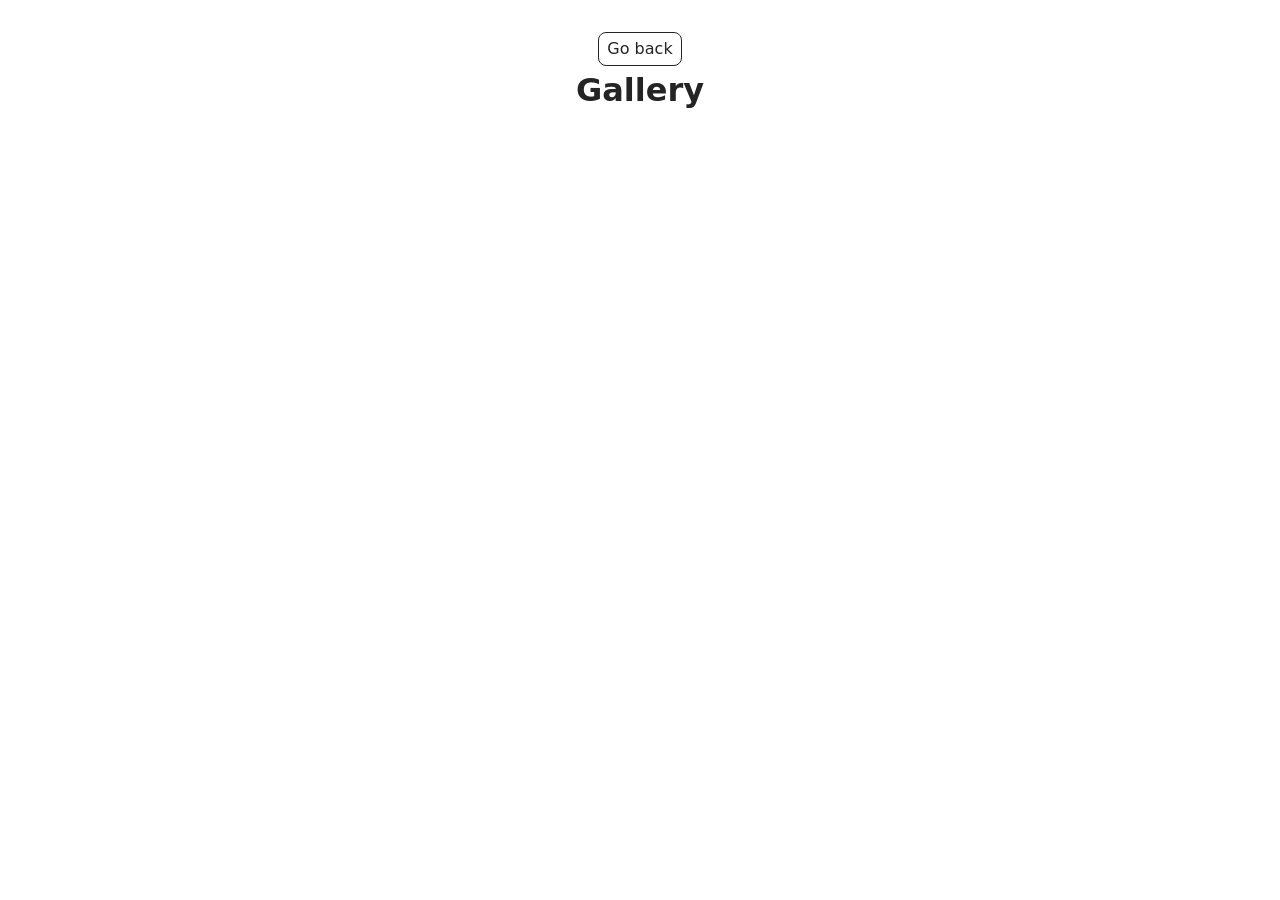
<file: src/1-gallery.html>
<!doctype html>
<html lang="en">
  <head>
    <meta charset="UTF-8" />
    <meta http-equiv="X-UA-Compatible" content="IE=edge" />
    <meta name="viewport" content="width=device-width, initial-scale=1.0" />
    <title>Gallery</title>
    <link rel="stylesheet" href="./css/styles.css" />
  </head>
  <body>
    <main>
      <div class="container">
        <a class="back-link" href="./index.html">Go back</a>
        <h1 class="main-title">Gallery</h1>
        <ul class="gallery"></ul>
      </div>
    </main>
    <script type="module" src="./js/1-gallery.js"></script>
  </body>
</html>
</file>
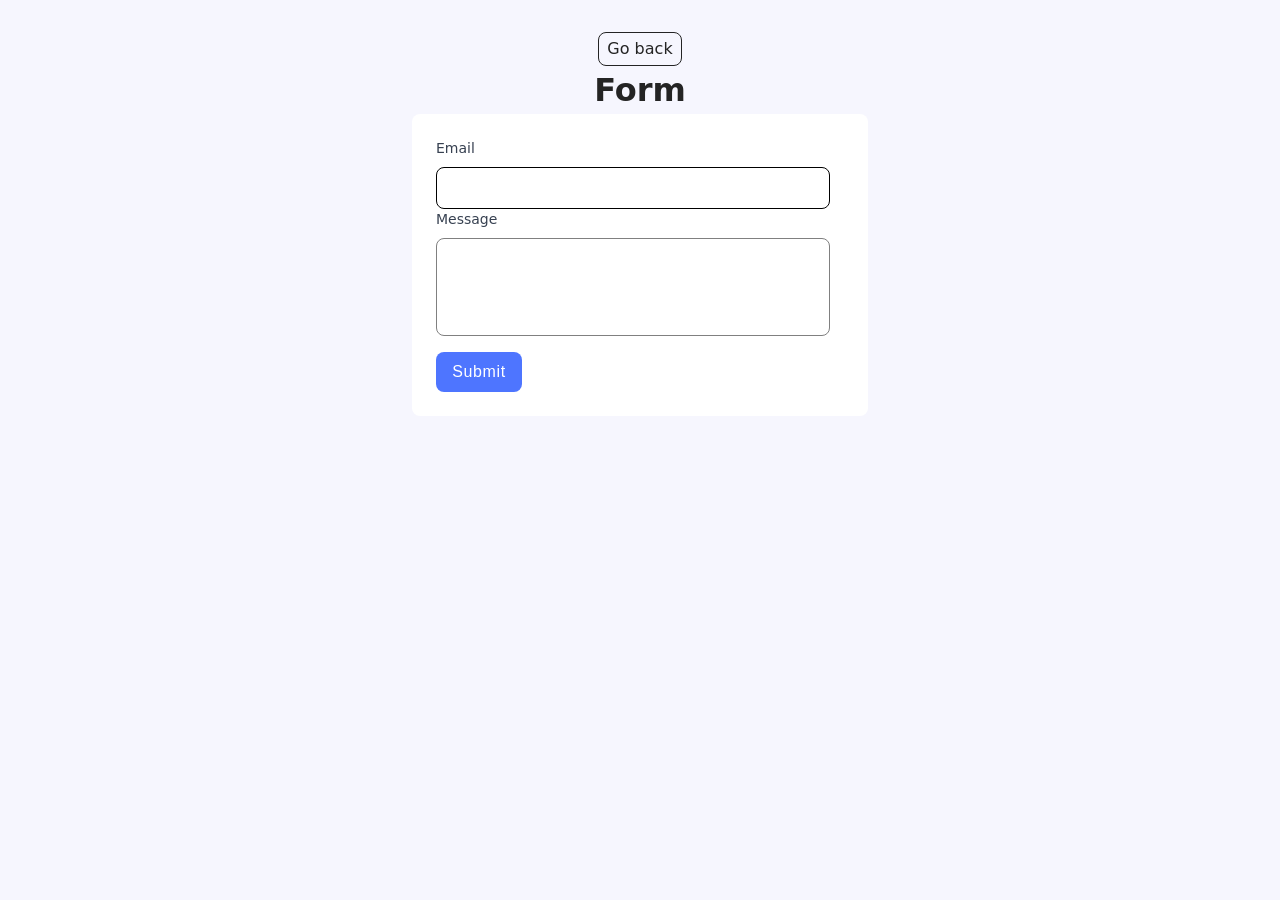
<file: src/2-form.html>
<!doctype html>
<html lang="en">
  <head>
    <meta charset="UTF-8" />
    <meta http-equiv="X-UA-Compatible" content="IE=edge" />
    <meta name="viewport" content="width=device-width, initial-scale=1.0" />
    <title>Form</title>
    <link rel="stylesheet" href="./css/styles.css" />
  </head>
  <body>
    <main>
      <div class="container">
        <a class="back-link" href="./index.html">Go back</a>
        <h1 class="main-title">Form</h1>
        <form class="feedback-form" autocomplete="off">
          <label>
            Email
            <input type="email" name="email" autofocus />
          </label>
          <label>
            Message
            <textarea name="message" rows="8"></textarea>
          </label>
          <button type="submit">Submit</button>
        </form>
        <style>
          body {
            background-color: #f6f6fe;
          }
        </style>
      </div>
    </main>

    <script type="module" src="./js/2-form.js"></script>
  </body>
</html>
</file>
<file: src/css/styles.css>
/**
  |============================
  | include css partials with
  | default @import url()
  |============================
*/
/* Common styles */
@import url('./reset.css');
@import url('./base.css');
@import url('./container.css');
@import url('./animations.css');

/* Sections style */
@import url('./header.css');
@import url('./vite-promo.css');
@import url('./gallery.css');
@import url('./form.css');
@import url('./badges.css');
@import url('./back-link.css');
@import url('./footer.css');
</file>
